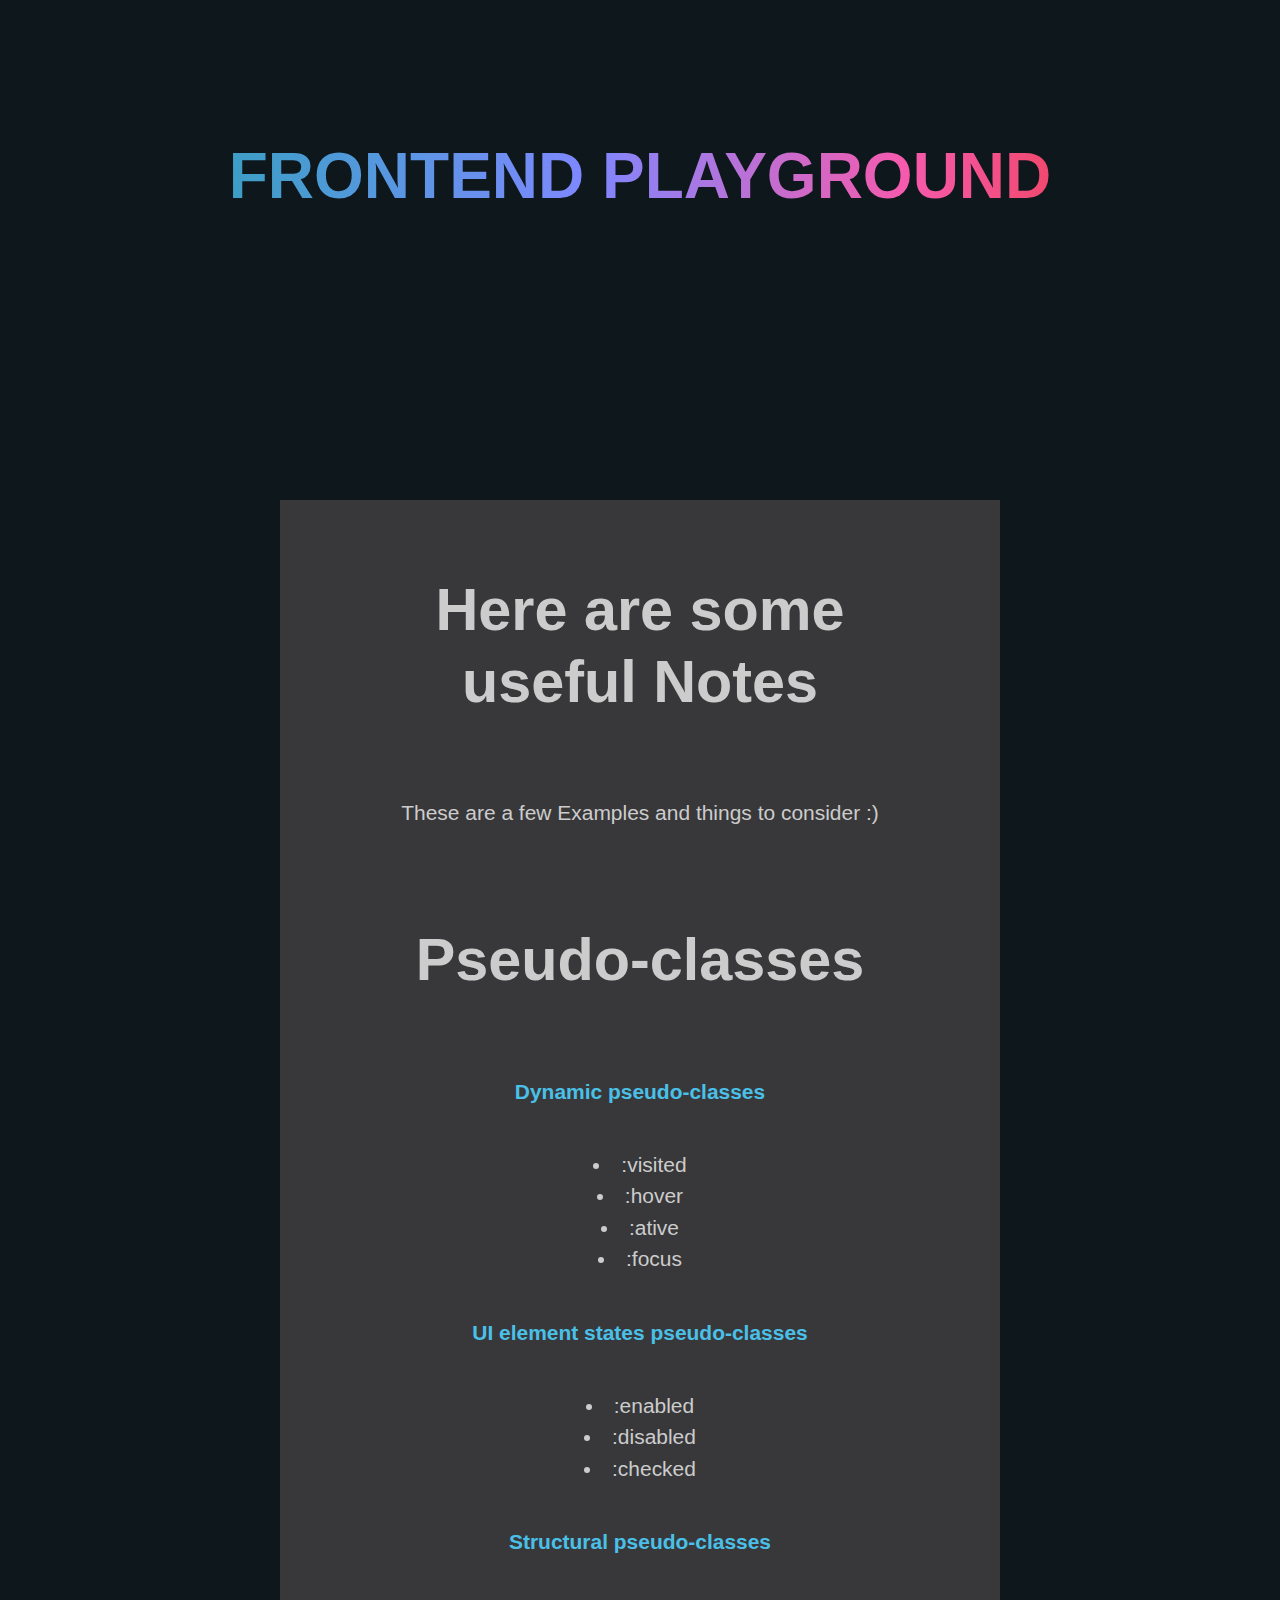
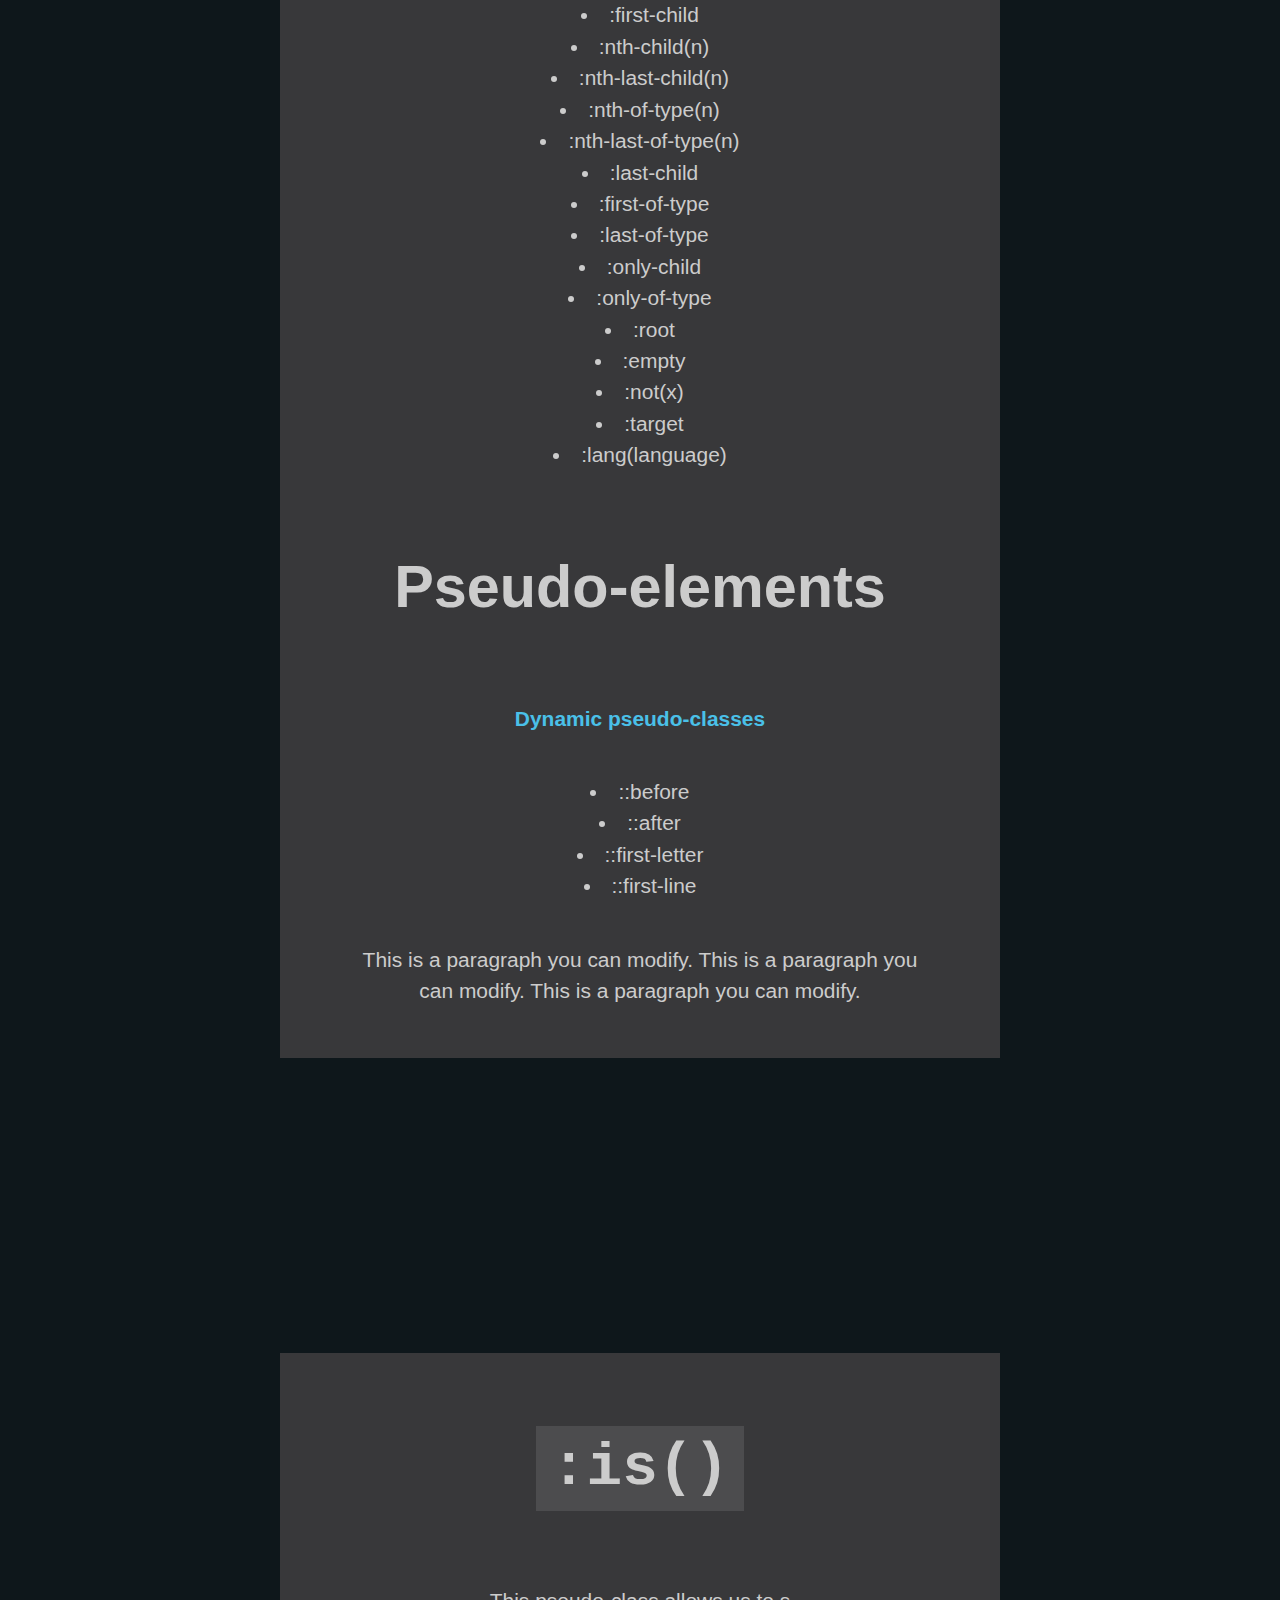
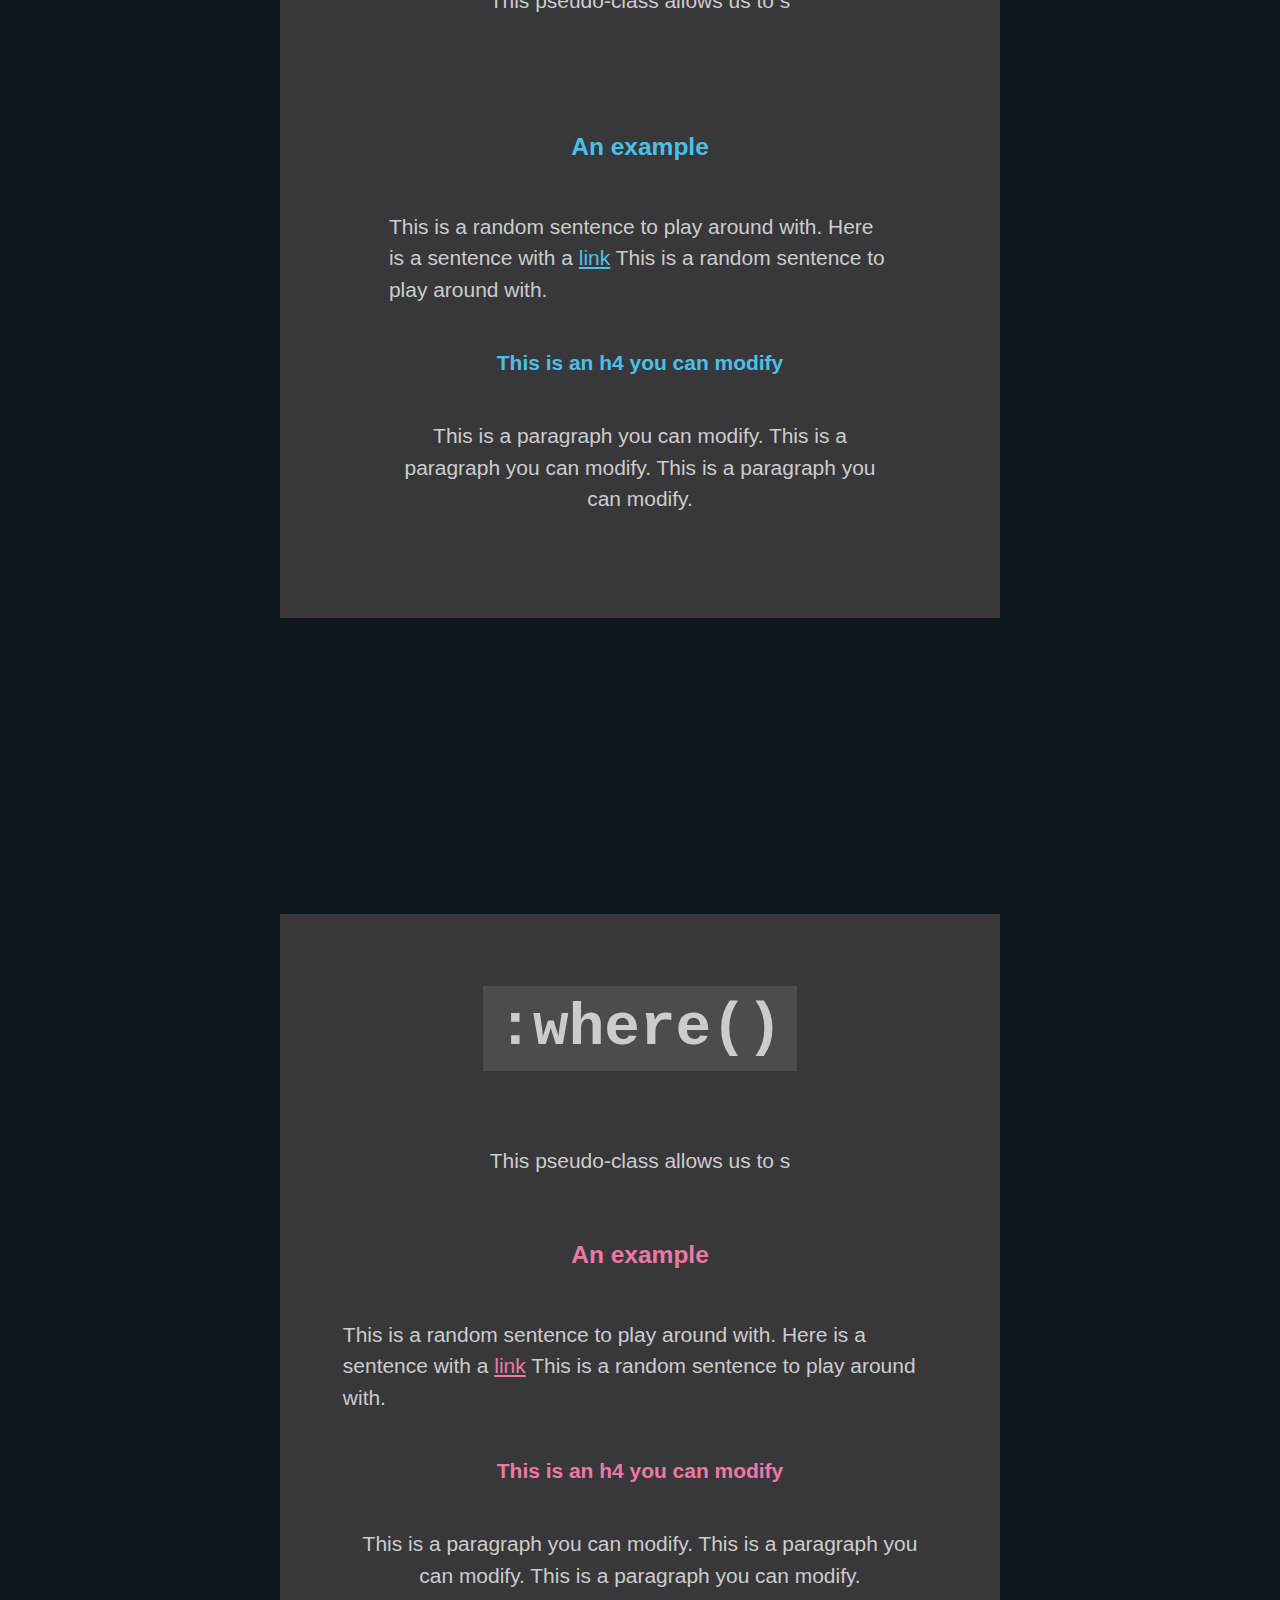
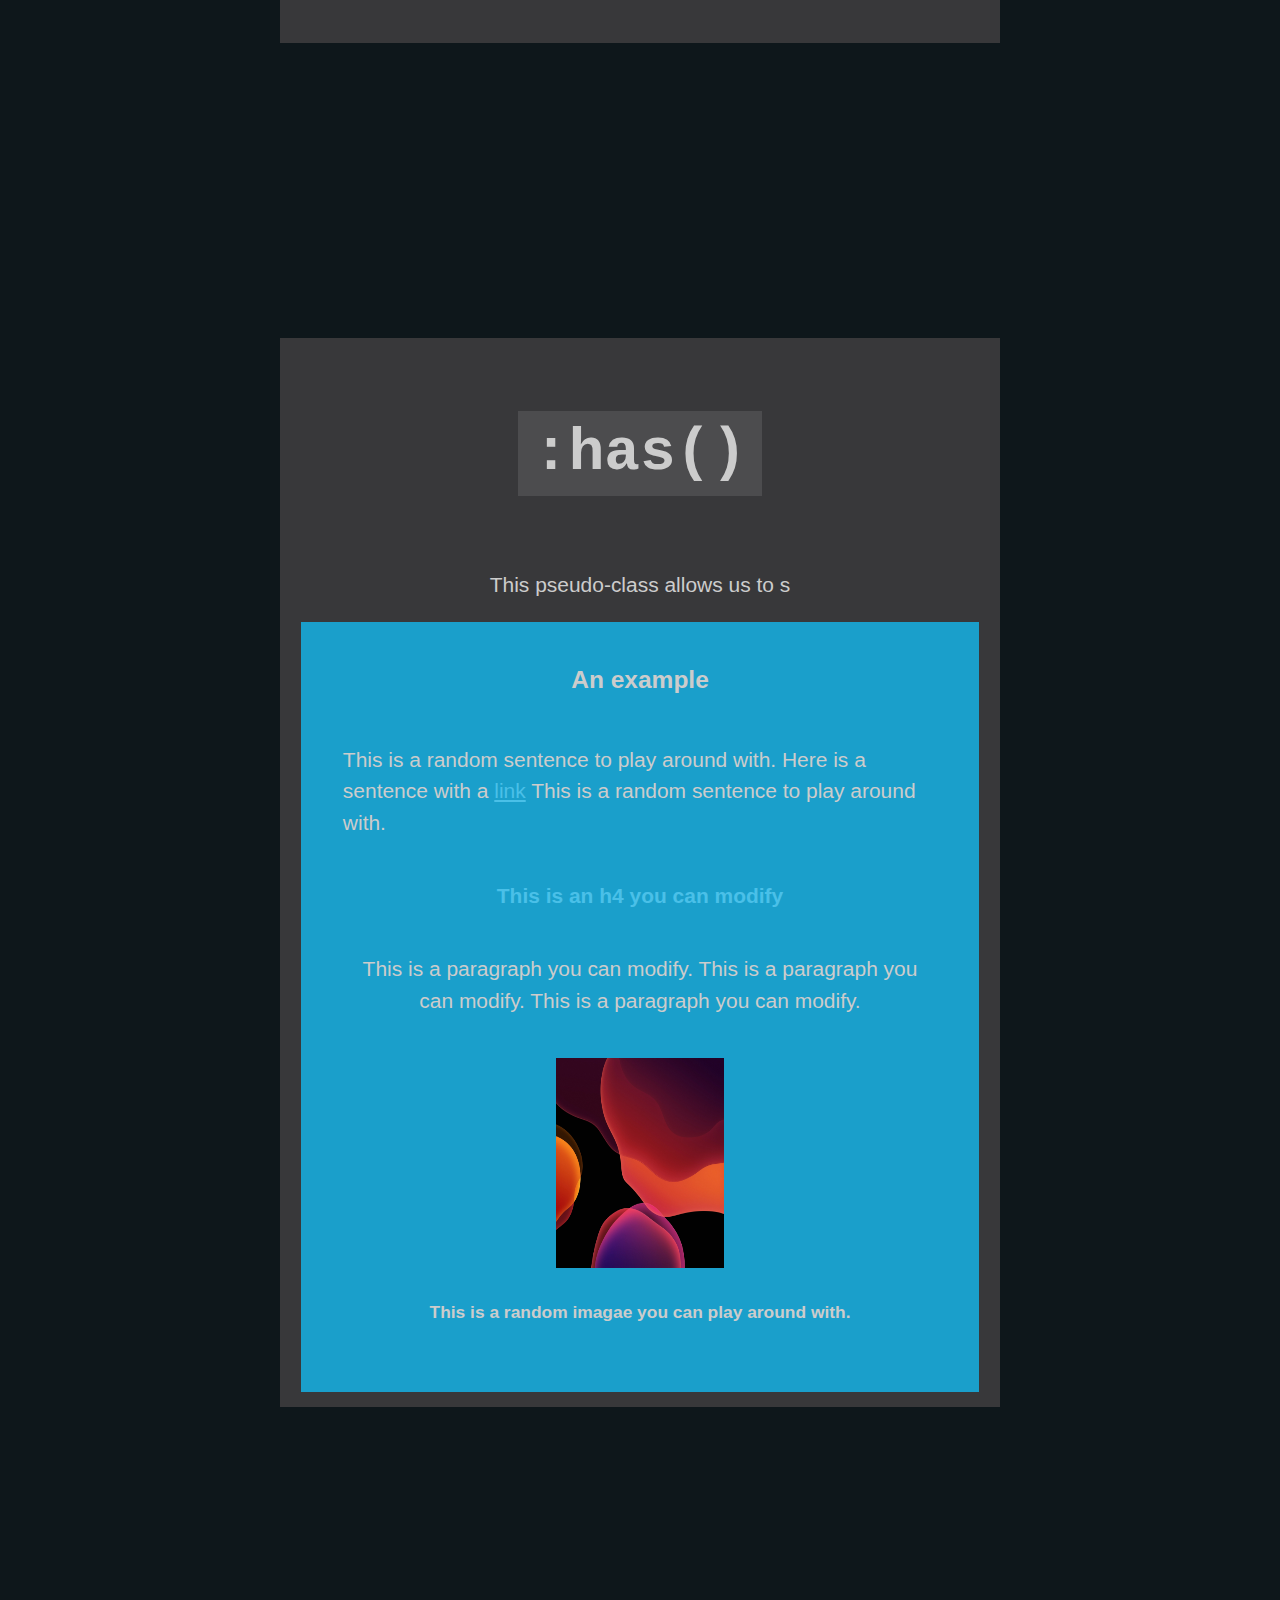
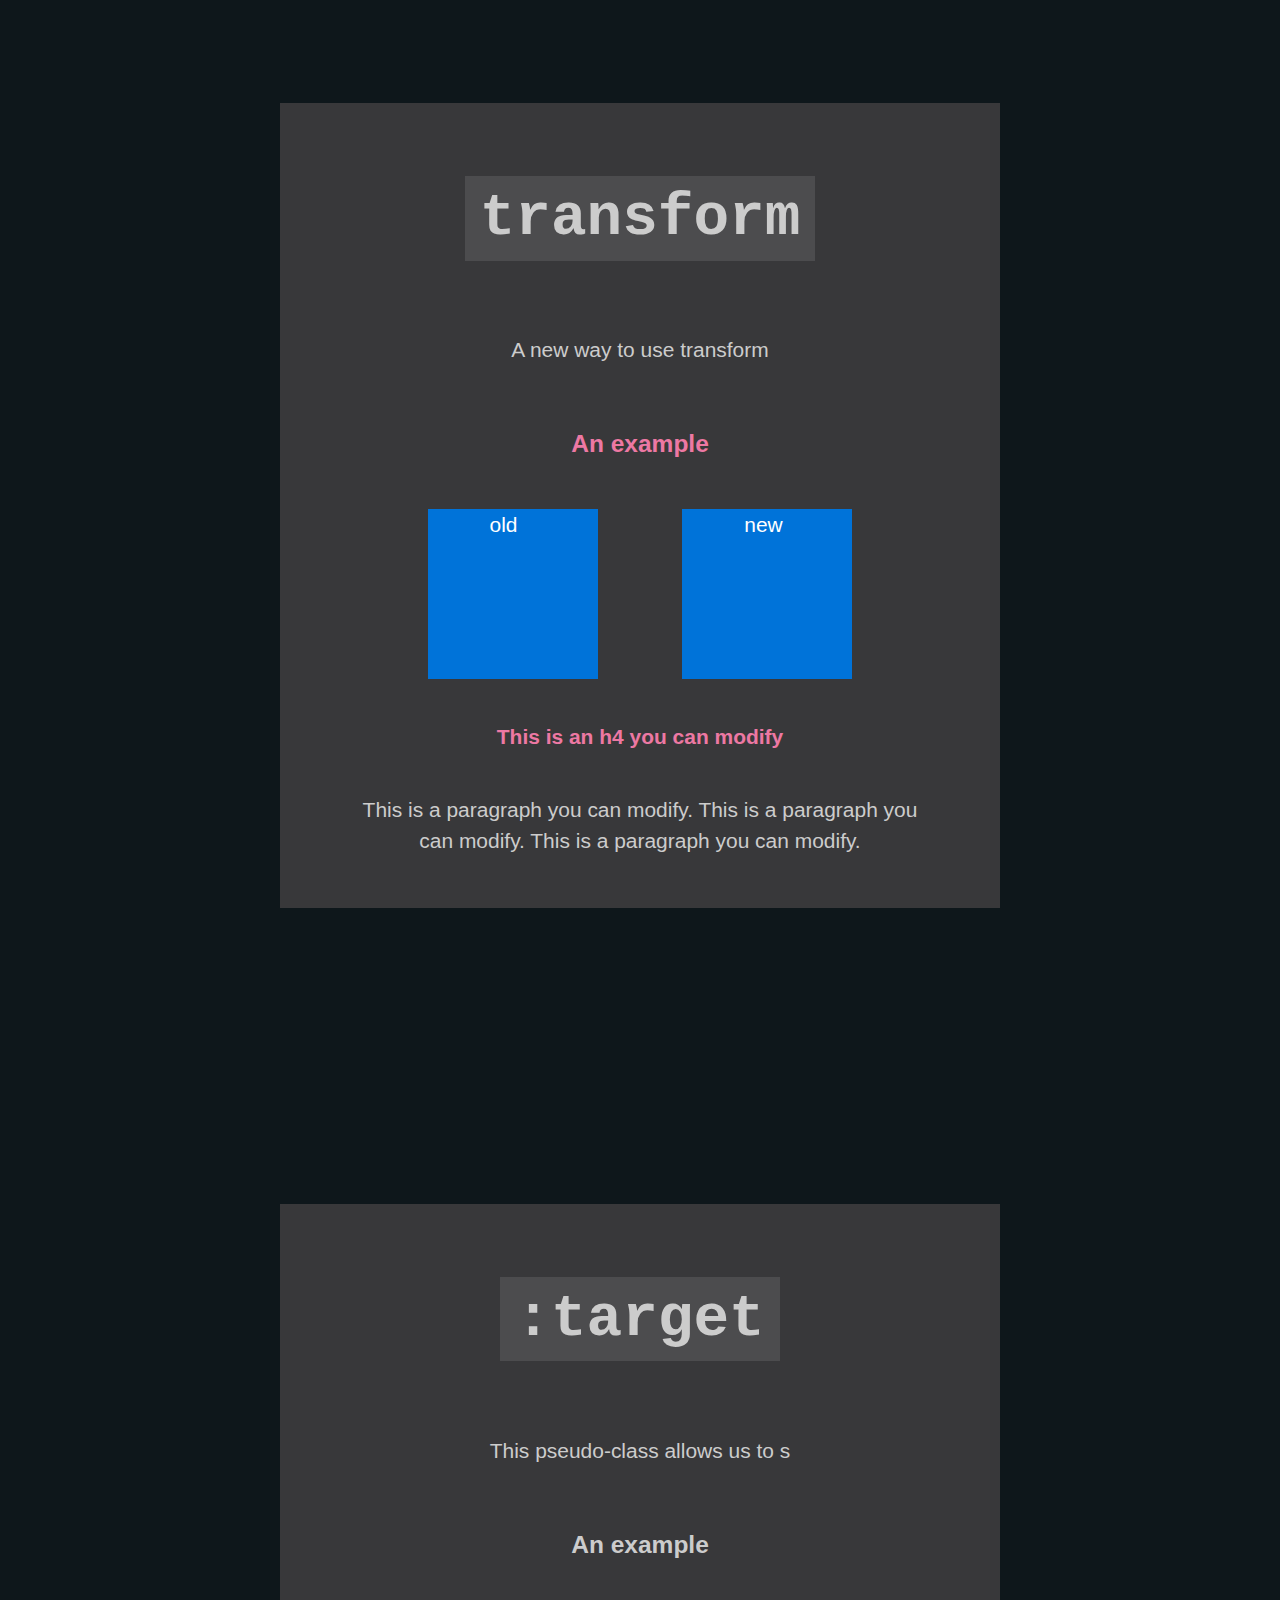
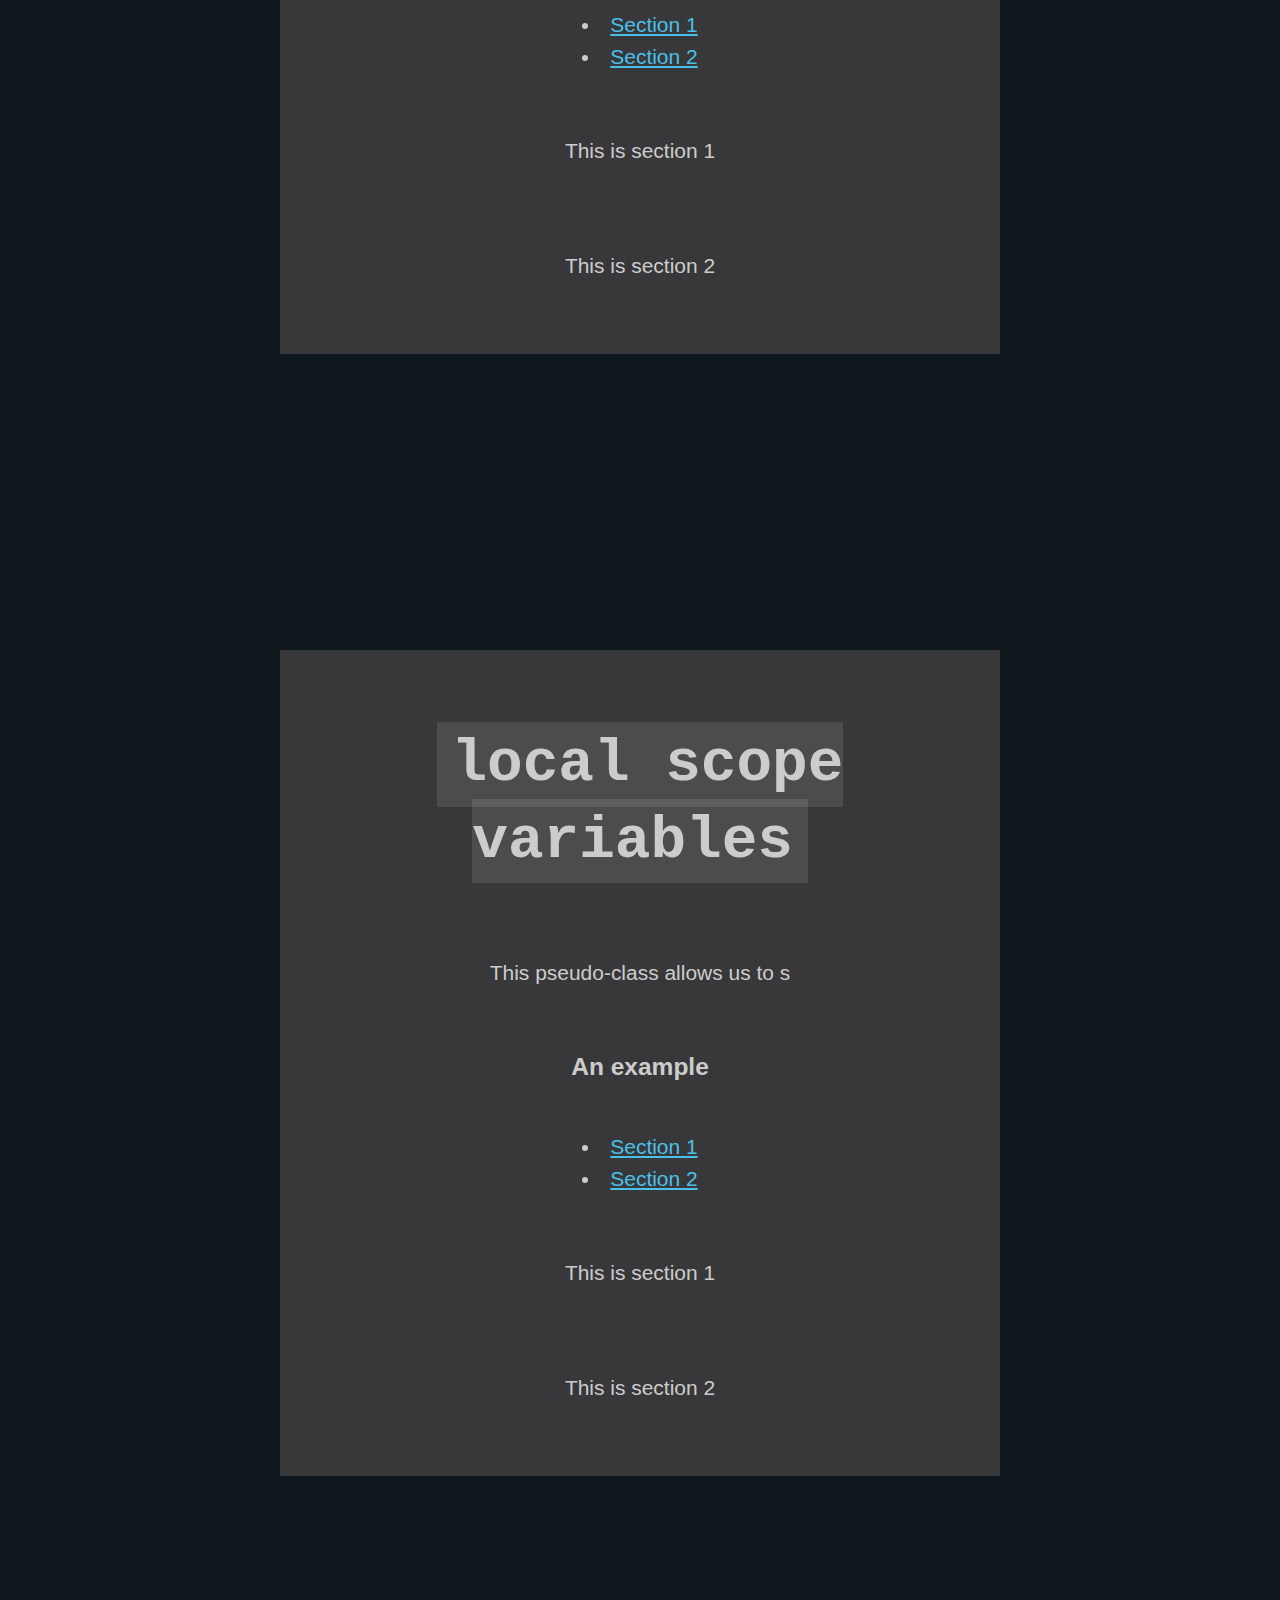
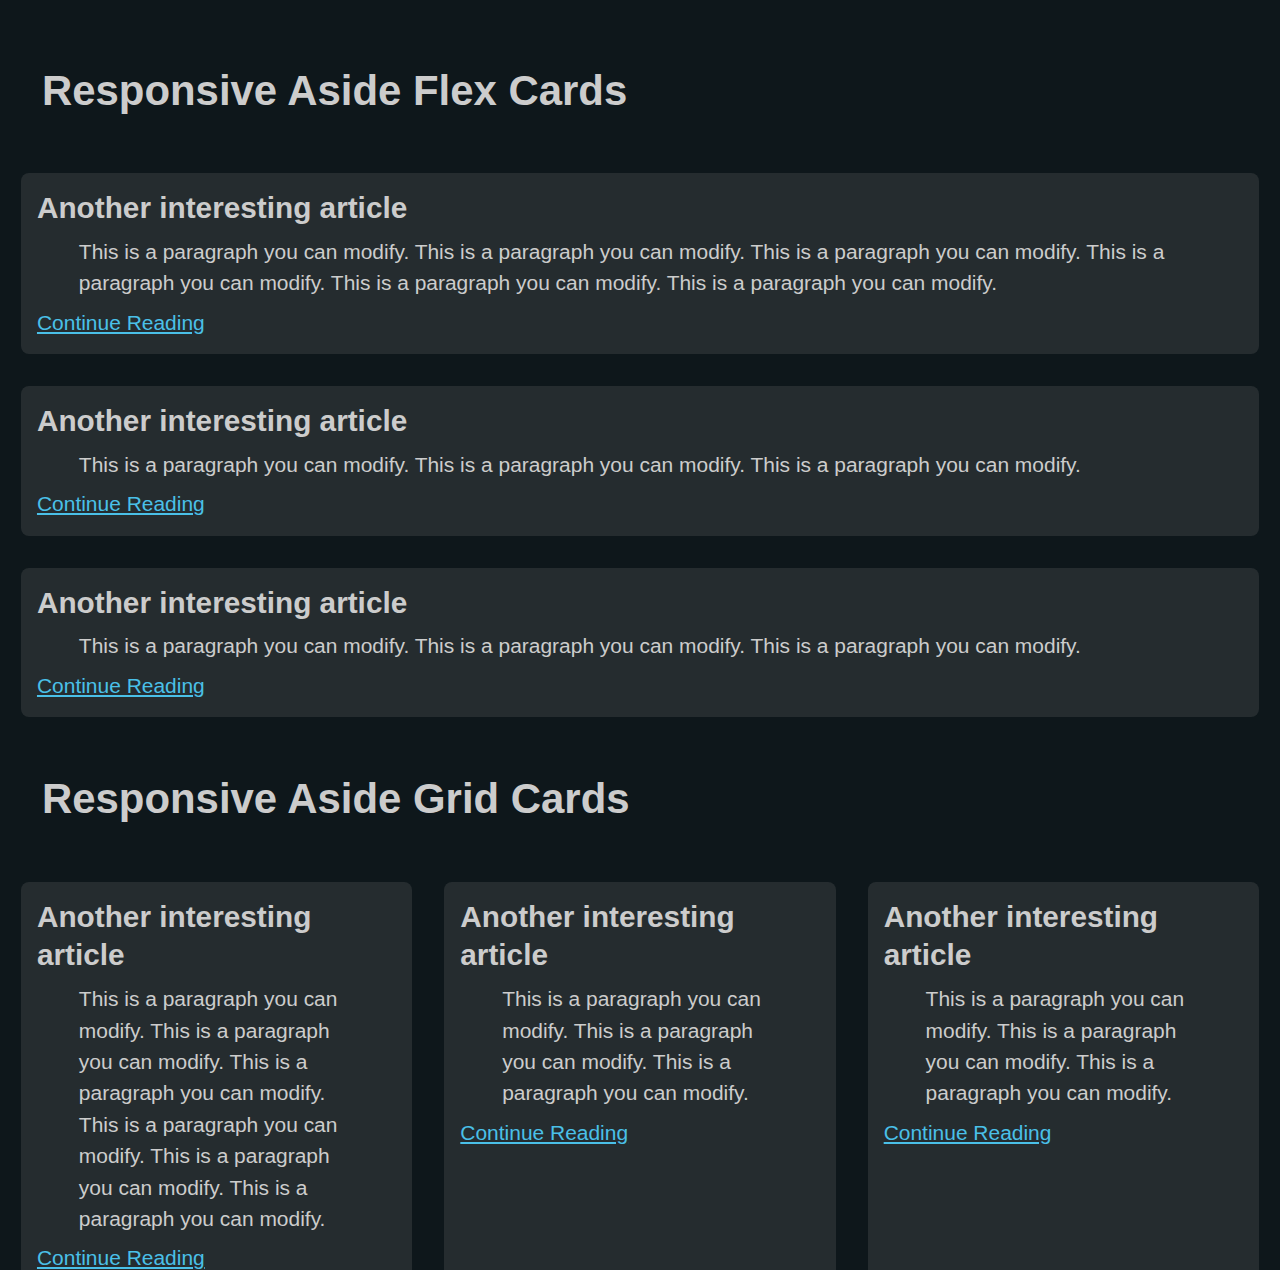
<file: index.html>
<!DOCTYPE html>
<html lang="en">

<head>
    <meta charset="UTF-8">
    <meta http-equiv="X-UA-Compatible" content="IE=edge">
    <meta name="viewport" content="width=device-width, initial-scale=1.0">
    <title>Practice Template</title>
    <link rel="stylesheet" href="./style.css">
</head>

<body>
    <h1 class="title">frontend Playground</h1>

    <!-- Intro -->
    <section class="notes">
        <div class="section__container flex">
            <h2 class="section__code section__code--scale"> Here are some useful Notes</h2>
            <p class="section__description"> These are a few Examples and things to consider :)</p>
            <div class="section__example">
                <h2 class="section__example-title">Pseudo-classes</h2>
                <h4 class="section__subtitle">Dynamic pseudo-classes</h4>
                <ul>
                    <li>:visited</li>
                    <li>:hover</li>
                    <li>:ative</li>
                    <li>:focus</li>
                </ul>

                <h4 class="section__subtitle">UI element states pseudo-classes</h4>
                <ul>
                    <li>:enabled</li>
                    <li>:disabled</li>
                    <li>:checked</li>
                </ul>

                <h4 class="section__subtitle">Structural pseudo-classes</h4>
                <ul>
                    <li>:first-child</li>
                    <li>:nth-child(n)</li>
                    <li>:nth-last-child(n)</li>
                    <li>:nth-of-type(n)</li>
                    <li>:nth-last-of-type(n)</li>
                    <li>:last-child</li>
                    <li>:first-of-type</li>
                    <li>:last-of-type</li>
                    <li>:only-child</li>
                    <li>:only-of-type</li>
                    <li>:root</li>
                    <li>:empty</li>
                    <li>:not(x)</li>
                    <li>:target</li>
                    <li>:lang(language)</li>
                </ul>

                <h2 class="section__example-title">Pseudo-elements</h2>
                <h4 class="section__subtitle">Dynamic pseudo-classes</h4>
                <ul>
                    <li>::before</li>
                    <li>::after</li>
                    <li>::first-letter</li>
                    <li>::first-line</li>
                </ul>

                <p class="section__text">This is a paragraph you can modify. This is a paragraph you can modify.
                    This
                    is a
                    paragraph you can
                    modify. </p>
            </div>
        </div>

    </section>

    <!-- is() -->
    <section class="is">
        <div class="section__container flex">
            <h2 class="section__code section__code--scale"><code>:is()</code></h2>
            <p class="section__description">This pseudo-class allows us to s </p>
            <div class="section__example section__example-1 flex">
                <h3 class="section__example-title">An example</h3>
                <p> This is a random sentence to play around with. Here is a sentence with a <a href="#"
                        class="section__link">link</a> This
                    is a random sentence to play around with.</p>
                <h4 class="section__subtitle">This is an h4 you can modify</h4>
                <p class="section__text">This is a paragraph you can modify. This is a paragraph you can
                    modify. This
                    is a
                    paragraph you can
                    modify. </p>
            </div>
        </div>
    </section>

    <!-- where() -->
    <section class="where">
        <div class="section__container flex">
            <h2 class="section__code section__code--scale"><code>:where()</code></h2>
            <p class="section__description">This pseudo-class allows us to s </p>
            <div class="section__example section__example-2">
                <h3 class="section__example-title">An example</h3>
                <p> This is a random sentence to play around with. Here is a sentence with a <a href="#"
                        class="section__link">link</a> This
                    is a random sentence to play around with.</p>
                <h4 class="section__subtitle">This is an h4 you can modify</h4>
                <p class="section__text">This is a paragraph you can modify. This is a paragraph you can modify. This
                    is a
                    paragraph you can
                    modify. </p>
            </div>
        </div>
    </section>

    <!-- has() -->
    <section class="has">
        <div class="section__container flex">
            <h2 class="section__code section__code--scale"><code>:has()</code></h2>
            <p class="section__description">This pseudo-class allows us to s </p>
            <div class="section__example section__example-3 flex">
                <h3 class="section__example-title">An example</h3>
                <p> This is a random sentence to play around with. Here is a sentence with a <a href="#"
                        class="section__link">link</a> This
                    is a random sentence to play around with.</p>
                <h4 class="section__subtitle">This is an h4 you can modify</h4>
                <p class="section__text">This is a paragraph you can modify. This is a paragraph you can modify. This
                    is a
                    paragraph you can
                    modify. </p>

                <picture class="section__picture">
                    <img class="section__image" src="./assets/img.webp" alt="random image">
                </picture>

                <h5 class="section__image-description"> This is a random imagae you can play around with.</h5>


            </div>
        </div>
    </section>

    <!-- transform -->
    <section class="transform">
        <div class="section__container flex">
            <h2 class="section__code section__code--scale"><code>transform</code></h2>
            <p class="section__description">A new way to use transform</p>
            <div class="section__example section__example-2">
                <h3 class="section__example-title">An example</h3>
                <div class="section__square flex">
                    <div class="square">
                        <p>old</p>
                    </div>
                    <div class="square2">
                        <p>new</p>
                    </div>
                </div>

                <h4 class="section__subtitle">This is an h4 you can modify</h4>
                <p class="section__text">This is a paragraph you can modify. This is a paragraph you can modify. This
                    is a
                    paragraph you can
                    modify. </p>
            </div>
        </div>
    </section>

    <!-- Scroll Target -->
    <section class="target">
        <div class="section__container flex">
            <h2 class="section__code section__code--scale"><code>:target</code></h2>
            <p class="section__description">This pseudo-class allows us to s </p>
            <div class="section__example section__example-4 flex">
                <h3 class="section__example-title">An example</h3>
                <ul>
                    <li><a href="#example1">Section 1</a></li>
                    <li><a href="#example2">Section 2</a></li>
                </ul>
                <section id="example1">
                    <p class="section__text">This is section 1</p>
                </section>
                <section id="example2">
                    <p class="section__text">This is section 2</p>
                </section>
            </div>
        </div>
    </section>

    <!-- Scroll Target -->
    <section class="target">
        <div class="section__container flex">
            <h2 class="section__code section__code--scale"><code>local scope variables</code></h2>
            <p class="section__description">This pseudo-class allows us to s </p>
            <div class="section__example section__example-4 flex">
                <h3 class="section__example-title">An example</h3>
                <ul>
                    <li><a href="#example1">Section 1</a></li>
                    <li><a href="#example2">Section 2</a></li>
                </ul>
                <section id="example1">
                    <p class="section__text">This is section 1</p>
                </section>
                <section id="example2">
                    <p class="section__text">This is section 2</p>
                </section>
            </div>
        </div>
    </section>

    <!-- aside cards flex -->
    <aside class="sidebar">
        <h2>Responsive Aside Flex Cards</h2>
        <div class="sidebar-flex">
            <article class="card">
                <h3>Another interesting article</h3>
                <p>This is a paragraph you can modify. This is a paragraph you can modify. This
                    is a
                    paragraph you can
                    modify. This is a paragraph you can modify. This is a paragraph you can modify. This
                    is a
                    paragraph you can
                    modify.</p>
                <a href="#">Continue Reading</a>
            </article>
            <article class="card">
                <h3>Another interesting article</h3>
                <p>This is a paragraph you can modify. This is a paragraph you can modify. This
                    is a
                    paragraph you can
                    modify.</p>
                <a href="#">Continue Reading</a>
            </article>
            <article class="card">
                <h3>Another interesting article</h3>
                <p>This is a paragraph you can modify. This is a paragraph you can modify. This
                    is a
                    paragraph you can
                    modify.</p>
                <a href="#">Continue Reading</a>
            </article>
        </div>
    </aside>

    <!-- aside cards grid -->
    <aside class="sidebar">
        <h2>Responsive Aside Grid Cards</h2>
        <div class="sidebar-grid">
            <article class="card">
                <h3>Another interesting article</h3>
                <p>This is a paragraph you can modify. This is a paragraph you can modify. This
                    is a
                    paragraph you can
                    modify. This is a paragraph you can modify. This is a paragraph you can modify. This
                    is a
                    paragraph you can
                    modify.</p>
                <a href="#">Continue Reading</a>
            </article>
            <article class="card">
                <h3>Another interesting article</h3>
                <p>This is a paragraph you can modify. This is a paragraph you can modify. This
                    is a
                    paragraph you can
                    modify.</p>
                <a href="#">Continue Reading</a>
            </article>
            <article class="card">
                <h3>Another interesting article</h3>
                <p>This is a paragraph you can modify. This is a paragraph you can modify. This
                    is a
                    paragraph you can
                    modify.</p>
                <a href="#">Continue Reading</a>
            </article>
        </div>
    </aside>
</body>

</html>
</file>
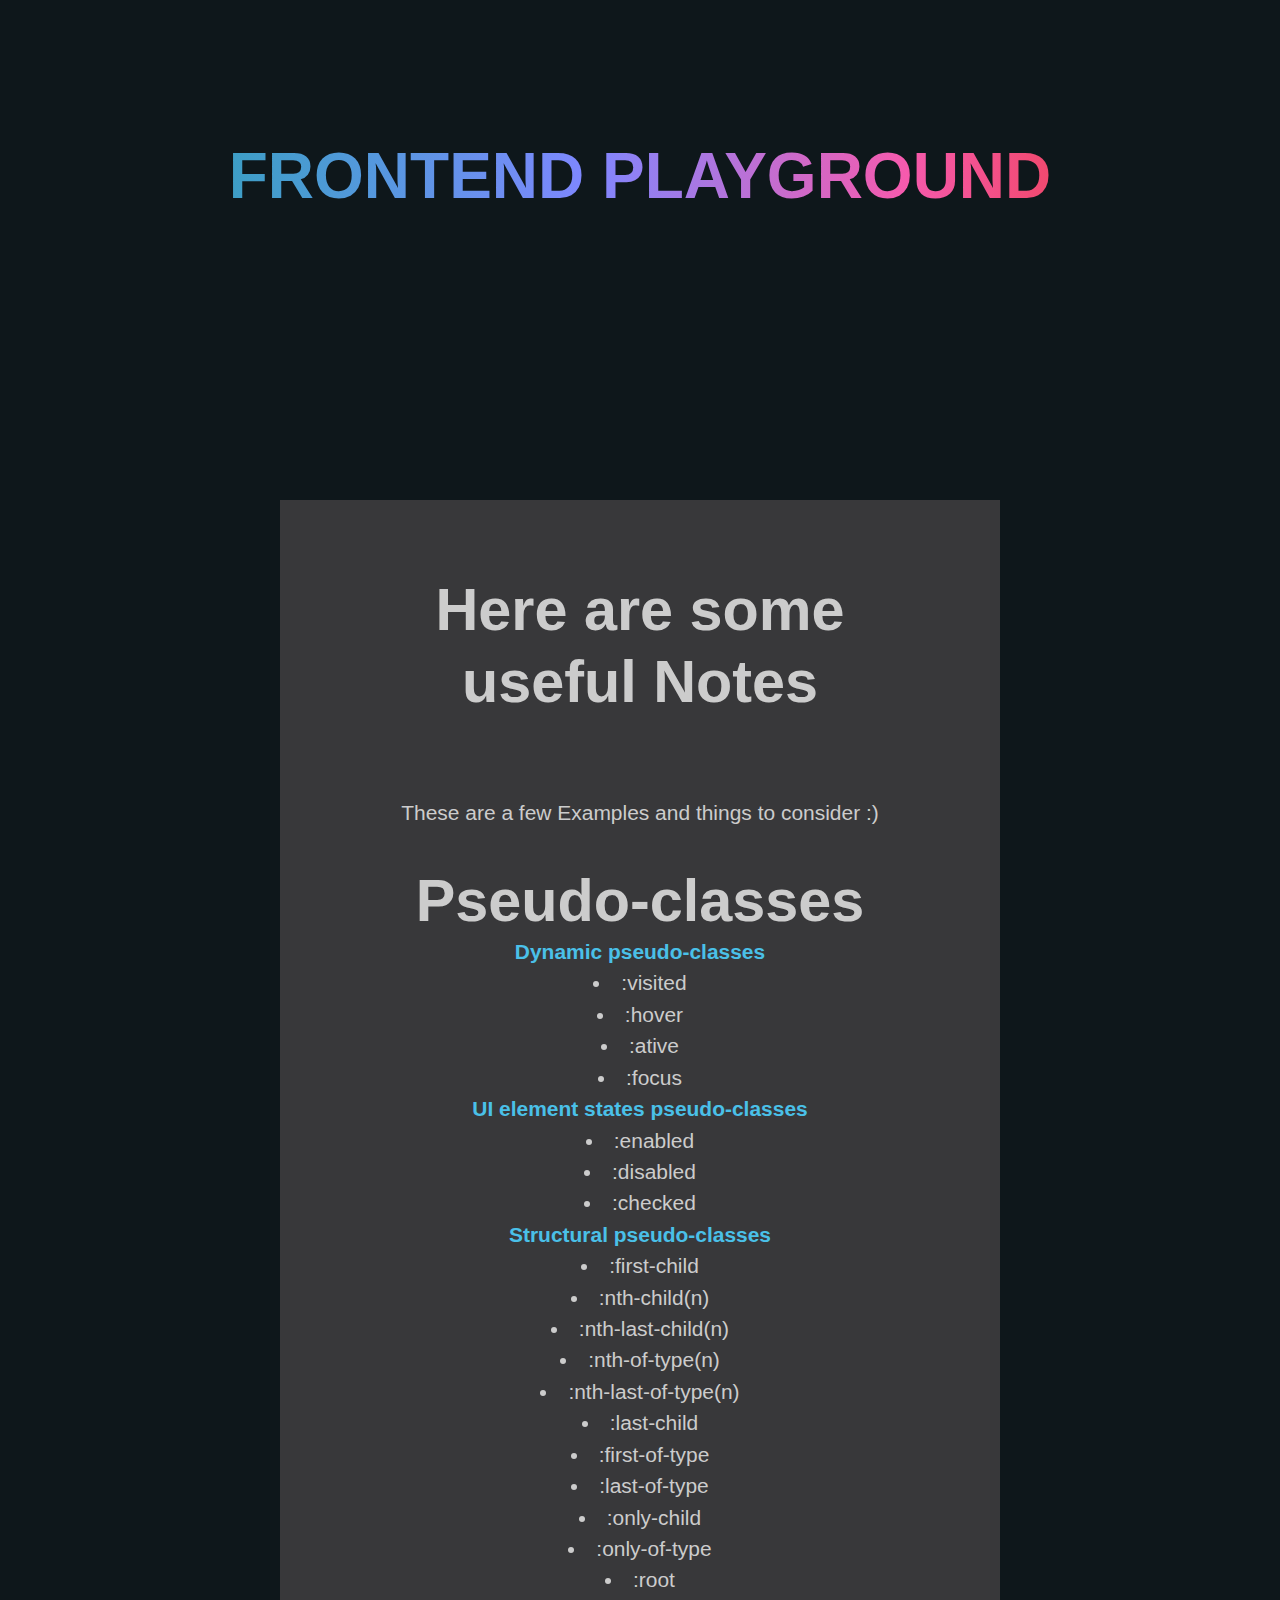
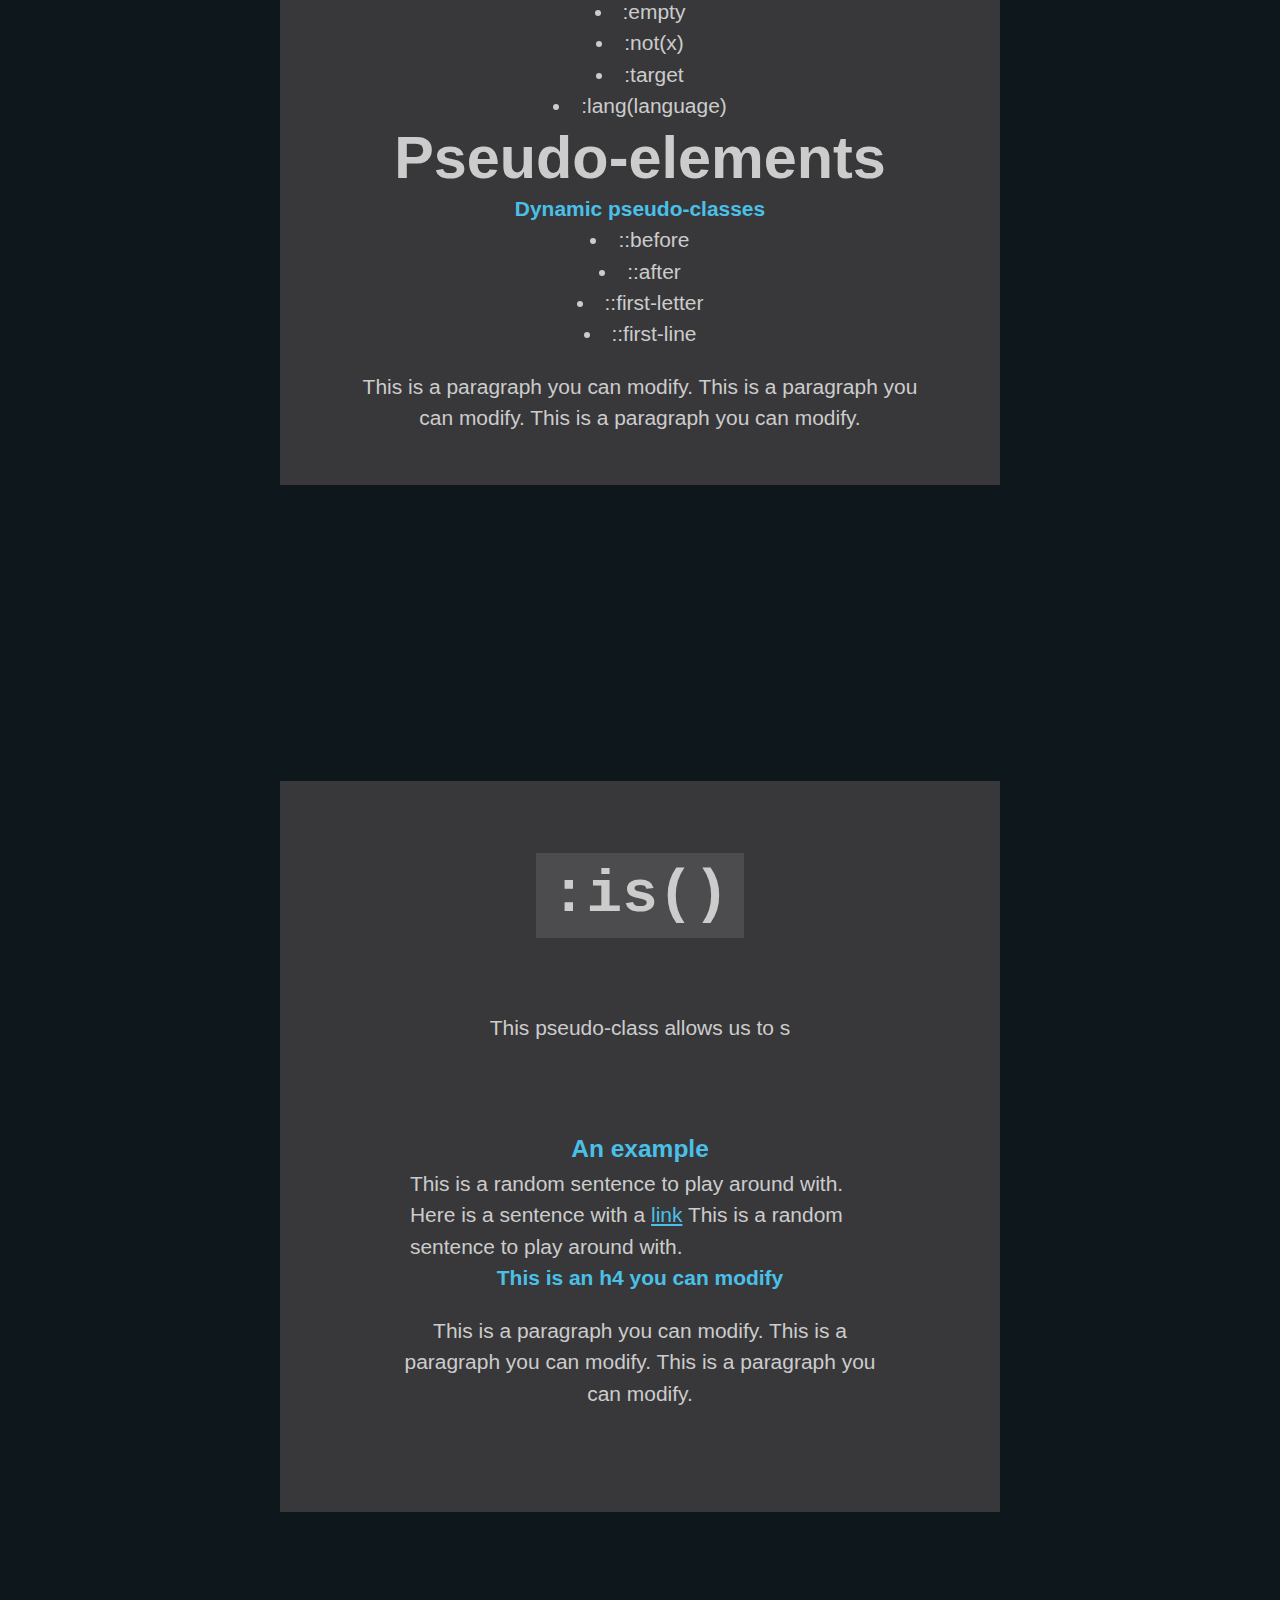
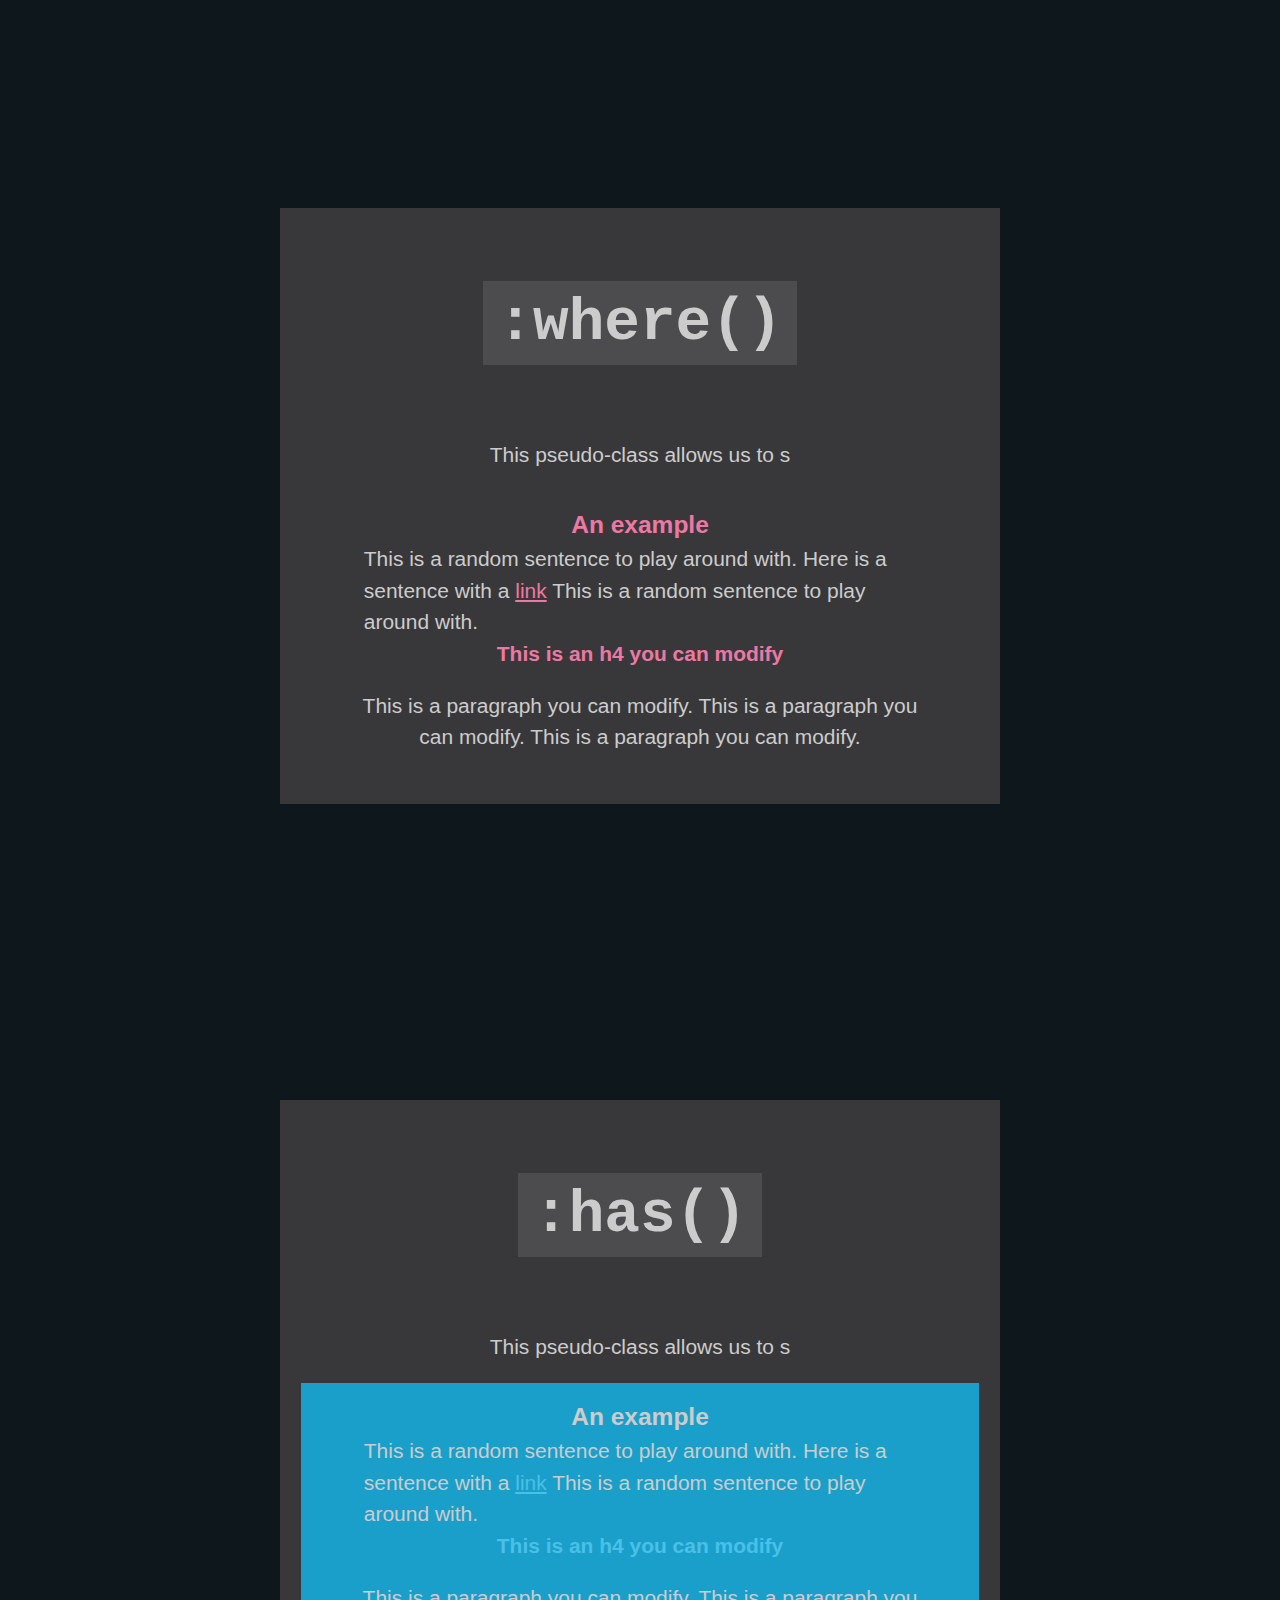
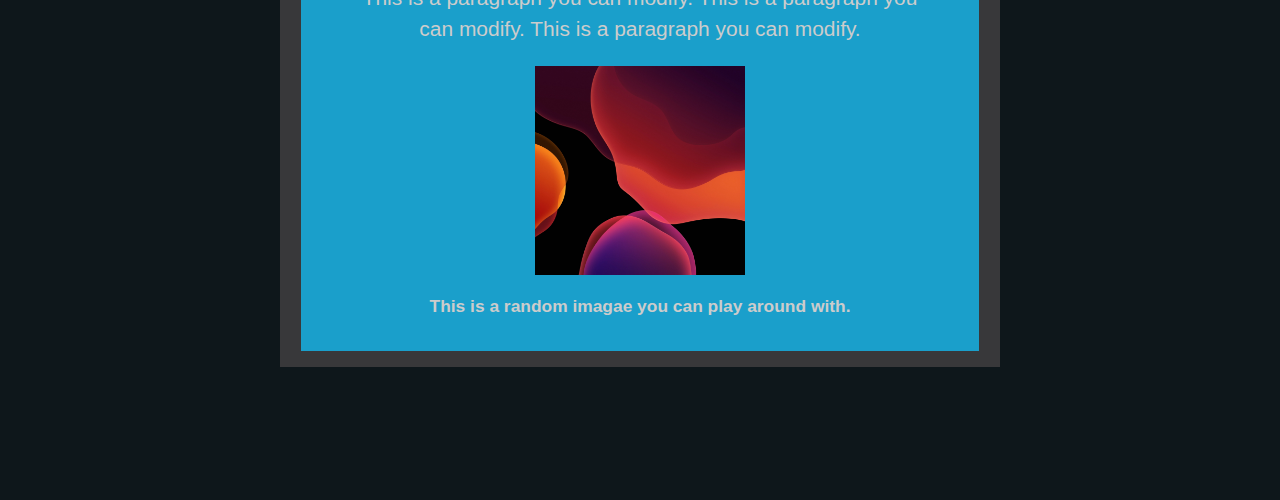
<file: Frontend/index.html>
<!DOCTYPE html>
<html lang="en">

<head>
    <meta charset="UTF-8">
    <meta http-equiv="X-UA-Compatible" content="IE=edge">
    <meta name="viewport" content="width=device-width, initial-scale=1.0">
    <title>Practice Template</title>
    <link rel="stylesheet" href="./style.css">
</head>

<body>
    <h1 class="title">frontend Playground</h1>

    <!-- Intro -->
    <section class="notes">
        <div class="section__container flex">
            <h2 class="section__code section__code--scale"> Here are some useful Notes</h2>
            <p class="section__description"> These are a few Examples and things to consider :)</p>
            <div class="section__example">
                <h2 class="section__example-title">Pseudo-classes</h2>
                <h4 class="section__subtitle">Dynamic pseudo-classes</h4>
                <ul>
                    <li>:visited</li>
                    <li>:hover</li>
                    <li>:ative</li>
                    <li>:focus</li>
                </ul>

                <h4 class="section__subtitle">UI element states pseudo-classes</h4>
                <ul>
                    <li>:enabled</li>
                    <li>:disabled</li>
                    <li>:checked</li>
                </ul>

                <h4 class="section__subtitle">Structural pseudo-classes</h4>
                <ul>
                    <li>:first-child</li>
                    <li>:nth-child(n)</li>
                    <li>:nth-last-child(n)</li>
                    <li>:nth-of-type(n)</li>
                    <li>:nth-last-of-type(n)</li>
                    <li>:last-child</li>
                    <li>:first-of-type</li>
                    <li>:last-of-type</li>
                    <li>:only-child</li>
                    <li>:only-of-type</li>
                    <li>:root</li>
                    <li>:empty</li>
                    <li>:not(x)</li>
                    <li>:target</li>
                    <li>:lang(language)</li>
                </ul>

                <h2 class="section__example-title">Pseudo-elements</h2>
                <h4 class="section__subtitle">Dynamic pseudo-classes</h4>
                <ul>
                    <li>::before</li>
                    <li>::after</li>
                    <li>::first-letter</li>
                    <li>::first-line</li>
                </ul>

                <p class="section__text">This is a paragraph you can modify. This is a paragraph you can modify.
                    This
                    is a
                    paragraph you can
                    modify. </p>
            </div>
        </div>

    </section>

    <!-- is() -->
    <section class="is">
        <div class="section__container flex">
            <h2 class="section__code section__code--scale"><code>:is()</code></h2>
            <p class="section__description">This pseudo-class allows us to s </p>
            <div class="section__example section__example-1">
                <h3 class="section__example-title">An example</h3>
                <p> This is a random sentence to play around with. Here is a sentence with a <a href="#"
                        class="section__link">link</a> This
                    is a random sentence to play around with.</p>
                <h4 class="section__subtitle">This is an h4 you can modify</h4>
                <p class="section__text">This is a paragraph you can modify. This is a paragraph you can
                    modify. This
                    is a
                    paragraph you can
                    modify. </p>
            </div>
        </div>
    </section>

    <!-- where() -->
    <section class="where">
        <div class="section__container flex">
            <h2 class="section__code section__code--scale"><code>:where()</code></h2>
            <p class="section__description">This pseudo-class allows us to s </p>
            <div class="section__example section__example-2">
                <h3 class="section__example-title">An example</h3>
                <p> This is a random sentence to play around with. Here is a sentence with a <a href="#"
                        class="section__link">link</a> This
                    is a random sentence to play around with.</p>
                <h4 class="section__subtitle">This is an h4 you can modify</h4>
                <p class="section__text">This is a paragraph you can modify. This is a paragraph you can modify. This
                    is a
                    paragraph you can
                    modify. </p>
            </div>
        </div>
    </section>

    <!-- has() -->
    <section class="has">
        <div class="section__container flex">
            <h2 class="section__code section__code--scale"><code>:has()</code></h2>
            <p class="section__description">This pseudo-class allows us to s </p>
            <div class="section__example section__example-3 flex">
                <h3 class="section__example-title">An example</h3>
                <p> This is a random sentence to play around with. Here is a sentence with a <a href="#"
                        class="section__link">link</a> This
                    is a random sentence to play around with.</p>
                <h4 class="section__subtitle">This is an h4 you can modify</h4>
                <p class="section__text">This is a paragraph you can modify. This is a paragraph you can modify. This
                    is a
                    paragraph you can
                    modify. </p>

                <picture class="section__picture">
                    <img class="section__image" src="./assets/img.webp" alt="random image">
                </picture>

                <h5 class="section__image-description"> This is a random imagae you can play around with.</h5>


            </div>
        </div>
    </section>
</body>

</html>
</file>
<file: style.css>
/* ------------------- */
/* Custom properties   */
/* ------------------- */

:root {
    /* colors */
    --clr-dark: 230 35% 7%;
    --clr-light: 231 77% 90%;
    --clr-white: 0 0% 100%;

    --apple-green: rgb(52, 199, 89);
    --apple-red: rgb(255, 59, 48);
    --apple-cyan: rgb(50, 173, 230);
    --apple-purple: rgb(88, 86, 214);
    --apple-orange: rgb(255, 149, 0);
    --apple-gray: rgb(56, 56, 58);

    --gradient-color: linear-gradient(90deg, #2ca2b4, #5598de 24%, #7f87ff 45%, #f65aad 76%, #ec3d43);

    --clr-primary-900: hsl(0deg, 0%, 90%);
    --clr-primary-800: hsl(195deg, 77%, 80%);
    --clr-primary-700: hsl(195deg, 77%, 70%);
    --clr-primary-600: hsl(195deg, 77%, 60%);
    --clr-primary-500: hsl(195deg, 77%, 45%);
    --clr-primary-400: hsl(195deg, 77%, 35%);
    --clr-primary-300: hsl(195deg, 77%, 25%);
    --clr-primary-200: hsl(195deg, 77%, 15%);
    --clr-primary-100: hsl(195deg, 40%, 5%);
    --clr-accent-900: hsl(0deg, 0%, 90%);
    --clr-accent-800: hsl(338deg, 77%, 80%);
    --clr-accent-700: hsl(338deg, 77%, 70%);
    --clr-accent-600: hsl(338deg, 77%, 60%);
    --clr-accent-500: hsl(338deg, 77%, 45%);
    --clr-accent-400: hsl(338deg, 77%, 35%);
    --clr-accent-300: hsl(338deg, 77%, 25%);
    --clr-accent-200: hsl(338deg, 77%, 15%);
    --clr-accent-100: hsl(338deg, 77%, 5%);
    --clr-neutral-900: hsl(0deg, 0%, 100%);
    --clr-neutral-800: hsl(0deg, 0%, 80%);
    --clr-neutral-700: hsl(0deg, 0%, 70%);
    --clr-neutral-600: hsl(195deg, 10%, 60%);
    --clr-neutral-500: hsl(195deg, 10%, 45%);
    --clr-neutral-400: hsl(195deg, 10%, 35%);
    --clr-neutral-300: hsl(195deg, 10%, 25%);
    --clr-neutral-200: hsl(195deg, 10%, 15%);
    --clr-neutral-100: hsl(195deg, 30%, 8%);


    /* font-sizes */
    --fs-200: clamp(.66rem, .83rem - .24vw, .78rem);
    --fs-300: clamp(1rem, .94rem - .02vw, 1.125rem);
    --fs-400: clamp(1.13rem, 1.05rem + .37vw, 1.31rem);
    --fs-500: clamp(1.35rem, 1.15rem + .99vw, 1.86rem);
    --fs-600: clamp(1.62rem, 1.23rem + 1.96vw, 2.62rem);
    --fs-700: clamp(1.94rem, 1.25rem + 3.45vw, 3.71rem);
    --fs-800: clamp(2.33rem, 1.2rem + 5.69vw, 5.25rem);
    --fs-900: clamp(2.8rem, 1rem + 9.01vw, 7.42rem);

    /* font-families */
    --ff-apple-normal: -apple-system,
        BlinkMacSystemFont,
        Segoe UI,
        Roboto,
        Oxygen-Sans,
        Ubuntu,
        Cantarell,
        Helvetica Neue,
        sans-serif;
}


*,
*::before,
*::after {
    box-sizing: border-box;
}

* {
    margin: 0;
    padding: 0;
}

html,
body {
    height: 100%;
}

body {
    font-family: var(--ff-apple-normal);
    color: hsl(var(--clr-dark));
    line-height: 1.5;
    -webkit-font-smoothing: antialiased;
}

img,
picture,
video,
canvas,
svg {
    display: block;
    max-width: 100%;
    width:  10em;
    height: 10em;
}

/**/
path,
i,
svg {
    pointer-events: none !important;
    /* Allows us to tap in the button without tapping in the actual img */
}

input,
button,
textarea,
select {
    font: inherit;
}

p,
h1,
h3,
h4,
h5,
h6 {
    overflow-wrap: break-word;
    isolation: isolate;
}

a {
    text-decoration: underline;
    color: var(--clr-primary-600);
    transition: all 200ms ease-in-out;
}


a:hover {
    color: var(--clr-primary-400);
}
h1 {
    text-align: center;
    font-size: 2rem;
    text-transform: uppercase;
    margin: 2em;
}

li {
    list-style-position: inside;
 text-align: center;
}

h2 {
  font-size: var(--fs-700);
  font-weight: 900;
  line-height: 1.2;
}

h4 {
    text-align: center;
}


body {
    font-family: var(--ff-apple-normal);
    font-size: var(--fs-400);
    font-weight: 400;
    line-height: 1.5;
    color: var(--clr-neutral-800);
    background-color: var(--clr-neutral-100);
    overflow-x: hidden;
}

strong {
    font-weight: 700;
    color: var(--clr-neutral-900);
    opacity: .9;
}

code {
    /* margin: 2em 2em; */
    font-family: monospace;
    padding: .15em .25em;
    background-color: #ffffff1a;
}

section {
    padding-block: clamp(4rem, 10vh + 1rem, 8rem);
    justify-items: center;
}

p {
    padding-inline: 2em;
}

.title {
    font-size: 4rem !important;
    color: transparent;
    -webkit-background-clip: text;
    background-image: var(--gradient-color);
}

.flex {
    display: flex;
}

.section__container {
    margin: 2em 2em;
    --container-width: 45rem;
    width: min(var(--container-width), 100% - 2rem);
    margin-inline: auto;
    background-color: var(--apple-gray);
    flex-direction: column;
}

.section__example-1 {
    margin: 2em 2em;
    padding: 1.2em;
}

.description {
    padding-inline: 2em;
}

.section__code--scale {
    padding: 2em 0em;
}

.section__example-title {
    text-align: center;
}

div {
    padding: 0.725em 1em;
}

section :is(
    .description, 
    .section__text, 
    .section__code--scale, 
    .section__description, 
    .section__image-description ) {
    padding: 1em;
    text-align: center;
}

.section__image-description {
    padding: 3em !important;
}

.section__example {
    flex-direction: column;
    align-items: center;
}

.section__example > * {
    padding: 1em 1em;
}

.section__subtitle {
    color: var(--clr-primary-600);
}

.section__square { 
    justify-content: space-evenly;
    align-items: center;
}

.square, .square2 {
    width: 170px;
    height: 170px;
    background-color: #0073d9;
    color: white;
    padding: 0 20px;
    font-family: sans-serif;
}


/**************** Responsive Aside Flex Cards *****************/ 
:is(.sidebar, .card) > {
    margin: 0;
}

.sidebar h2{
    padding: 1em;
}

.sidebar-flex {
    display: flex;
    align-content: start;
    gap: 2rem;
}

.sidebar-flex > * {
    flex-basis: 100%;
}

@media (min-width: 55em) {
    .sidebar-flex {
        flex-direction: column;
    }
}

.sidebar h2 {
    font-size: var(--fs-600);
    line-height: 1.2;
}

.sidebar h3 {
    font-size: var(--fs-500);
    line-height: 1.3;
}

.card {
    display: grid;
    align-content: start;
    gap: 0.5rem;
    padding: 1rem;
    border-radius: 0.5rem;
    background-color: hsl(0 0% 50% / 0.2);
}

/**************** Responsive Aside Flex Cards *****************/ 

.sidebar-grid {
    display: grid;
    grid-template-columns: repeat(auto-fit, minmax(12rem, 1fr));
    align-content: start;
    gap: 2rem;
}

.sidebar-grid > * {
    flex-basis: 100%;
}












/**************** is() *****************/ 

/* --------- AVOID --------- */
/* 
.section__example-1 h3,
.section__example-1 h4,
.section__example-1 a {
    color: var(...)
} 

.car:hover .card__title
.card:hover .card__button
*/

.section__example-1 :is(h3, h4, a) {
    color: var(--clr-primary-600);
}

.card:hover :is(.card__title, .card__button) {
    color: red;
}

a:is(:hover, :focus) {
    color: #7f87ff;
}
/***************************************/


/**************** where() *****************/ 

.section__example-2 :where(h3, h4, a) {
    color: var(--clr-accent-700);
}
/***************************************/


/**************** has() *****************/ 

/* --------- AVOID --------- */
/* 
.section__example-3 img {
    background-color: ...;
}
*/

.section__example-3:has(img) {
    background-color: var(--clr-primary-500);
}
/***************************************/


/**************** transform() *****************/ 
.square:hover {
    transform: translateX(100px) rotate(15deg);
    transition: transform 250ms ease;
}

.square2:is(:hover) {
    translate: 100px 10px;
    rotate: 15deg;
    transition: all 250ms ease;
}
/***************************************/

/**************** target trick() *****************/ 
html {
    scroll-behavior: smooth;
    scroll-padding-top: 2rem;
}

section:target {
    outline: 3px dotted red;
}
/***************************************/



.section__example-4 {
    --content-padding: 5rem !important;
    --content-sapcing: 1rem;
    --local-color: purple;
}

.example1 {
    gap: var(--content-sapcing);
    padding: var(--content-padding);
}

.example1 > h3 {
    color: var(--local-color);
}
</file>
<file: Frontend/style.css>
/* ------------------- */
/* Custom properties   */
/* ------------------- */

:root {
    /* colors */
    --clr-dark: 230 35% 7%;
    --clr-light: 231 77% 90%;
    --clr-white: 0 0% 100%;

    --apple-green: rgb(52, 199, 89);
    --apple-red: rgb(255, 59, 48);
    --apple-cyan: rgb(50, 173, 230);
    --apple-purple: rgb(88, 86, 214);
    --apple-orange: rgb(255, 149, 0);
    --apple-gray: rgb(56, 56, 58);

    --gradient-color: linear-gradient(90deg, #2ca2b4, #5598de 24%, #7f87ff 45%, #f65aad 76%, #ec3d43);

    --clr-primary-900: hsl(0deg, 0%, 90%);
    --clr-primary-800: hsl(195deg, 77%, 80%);
    --clr-primary-700: hsl(195deg, 77%, 70%);
    --clr-primary-600: hsl(195deg, 77%, 60%);
    --clr-primary-500: hsl(195deg, 77%, 45%);
    --clr-primary-400: hsl(195deg, 77%, 35%);
    --clr-primary-300: hsl(195deg, 77%, 25%);
    --clr-primary-200: hsl(195deg, 77%, 15%);
    --clr-primary-100: hsl(195deg, 40%, 5%);
    --clr-accent-900: hsl(0deg, 0%, 90%);
    --clr-accent-800: hsl(338deg, 77%, 80%);
    --clr-accent-700: hsl(338deg, 77%, 70%);
    --clr-accent-600: hsl(338deg, 77%, 60%);
    --clr-accent-500: hsl(338deg, 77%, 45%);
    --clr-accent-400: hsl(338deg, 77%, 35%);
    --clr-accent-300: hsl(338deg, 77%, 25%);
    --clr-accent-200: hsl(338deg, 77%, 15%);
    --clr-accent-100: hsl(338deg, 77%, 5%);
    --clr-neutral-900: hsl(0deg, 0%, 100%);
    --clr-neutral-800: hsl(0deg, 0%, 80%);
    --clr-neutral-700: hsl(0deg, 0%, 70%);
    --clr-neutral-600: hsl(195deg, 10%, 60%);
    --clr-neutral-500: hsl(195deg, 10%, 45%);
    --clr-neutral-400: hsl(195deg, 10%, 35%);
    --clr-neutral-300: hsl(195deg, 10%, 25%);
    --clr-neutral-200: hsl(195deg, 10%, 15%);
    --clr-neutral-100: hsl(195deg, 30%, 8%);


    /* font-sizes */
    --fs-200: clamp(.66rem, .83rem - .24vw, .78rem);
    --fs-300: clamp(1rem, .94rem - .02vw, 1.125rem);
    --fs-400: clamp(1.13rem, 1.05rem + .37vw, 1.31rem);
    --fs-500: clamp(1.35rem, 1.15rem + .99vw, 1.86rem);
    --fs-600: clamp(1.62rem, 1.23rem + 1.96vw, 2.62rem);
    --fs-700: clamp(1.94rem, 1.25rem + 3.45vw, 3.71rem);
    --fs-800: clamp(2.33rem, 1.2rem + 5.69vw, 5.25rem);
    --fs-900: clamp(2.8rem, 1rem + 9.01vw, 7.42rem);

    /* font-families */
    --ff-apple-normal: -apple-system,
        BlinkMacSystemFont,
        Segoe UI,
        Roboto,
        Oxygen-Sans,
        Ubuntu,
        Cantarell,
        Helvetica Neue,
        sans-serif;
}


*,
*::before,
*::after {
    box-sizing: border-box;
}

* {
    margin: 0;
    padding: 0;
}

html,
body {
    height: 100%;
}

body {
    font-family: var(--ff-apple-normal);
    color: hsl(var(--clr-dark));
    line-height: 1.5;
    -webkit-font-smoothing: antialiased;
}

img,
picture,
video,
canvas,
svg {
    display: block;
    max-width: 100%;
    width:  10em;
    height: 10em;
}

/**/
path,
i,
svg {
    pointer-events: none !important;
    /* Allows us to tap in the button without tapping in the actual img */
}

input,
button,
textarea,
select {
    font: inherit;
}

p,
h1,
h2,
h3,
h4,
h5,
h6 {
    overflow-wrap: break-word;
    isolation: isolate;
}

a {
    text-decoration: underline;
    color: var(--clr-primary-600);
    transition: all 200ms ease-in-out;
}


a:hover {
    color: var(--clr-primary-400);
}
h1 {
    text-align: center;
    font-size: 2rem;
    text-transform: uppercase;
    margin: 2em;
}

li {
    list-style-position: inside;
 text-align: center;
}

h2 {
  font-size: var(--fs-700);
  font-weight: 900;
  line-height: 1.2;
}

h4 {
    text-align: center;
}


body {
    font-family: var(--ff-apple-normal);
    font-size: var(--fs-400);
    font-weight: 400;
    line-height: 1.5;
    color: var(--clr-neutral-800);
    background-color: var(--clr-neutral-100);
    overflow-x: hidden;
}

strong {
    font-weight: 700;
    color: var(--clr-neutral-900);
    opacity: .9;
}

code {
    margin: 2em 2em;
    font-family: monospace;
    padding: .15em .25em;
    background-color: #ffffff1a;
}

section {
    padding-block: clamp(4rem, 10vh + 1rem, 8rem);
    justify-items: center;
}

p {
    padding-inline: 2em;
}

.title {
    font-size: 4rem !important;
    color: transparent;
    -webkit-background-clip: text;
    background-image: var(--gradient-color);
}

.flex {
    display: flex;
}

.section__container {
    margin: 2em 2em;
    --container-width: 45rem;
    width: min(var(--container-width), 100% - 2rem);
    margin-inline: auto;
    background-color: var(--apple-gray);
    flex-direction: column;
}

.section__example-1 {
    margin: 2em 2em;
    padding: 1.2em;
}

.description {
    padding-inline: 2em;
}

.section__code--scale {
    padding: 2em 0em;
}

.section__example-title {
    text-align: center;
}

div {
    padding: 0.725em 1em;
}

section :is(
    .description, 
    .section__text, 
    .section__code--scale, 
    .section__description, 
    .section__image-description ) {
    padding: 1em;
    text-align: center;
}

.section__example {
    flex-direction: column;
    align-items: center;
}

.section__subtitle {
    color: var(--clr-primary-600);
}



/***************** 
    is()
******************/

/* --------- AVOID --------- */
/* 
.section__example-1 h3,
.section__example-1 h4,
.section__example-1 a {
    color: var(...)
} 

.car:hover .card__title
.card:hover .card__button
*/

.section__example-1 :is(h3, h4, a) {
    color: var(--clr-primary-600);
}

.card:hover :is(.card__title, .card__button) {
    color: red;
}

a:is(:hover, :focus) {
    color: #7f87ff;
}

/****************/


/***************** 
    is()
******************/

.section__example-2 :where(h3, h4, a) {
    color: var(--clr-accent-700);
}

/****************/


/***************** 
    has()
******************/

/* --------- AVOID --------- */
/* 
.section__example-3 img {
    background-color: ...;
}
*/

.section__example-3:has(img) {
    background-color: var(--clr-primary-500);
}

/****************/
</file>
